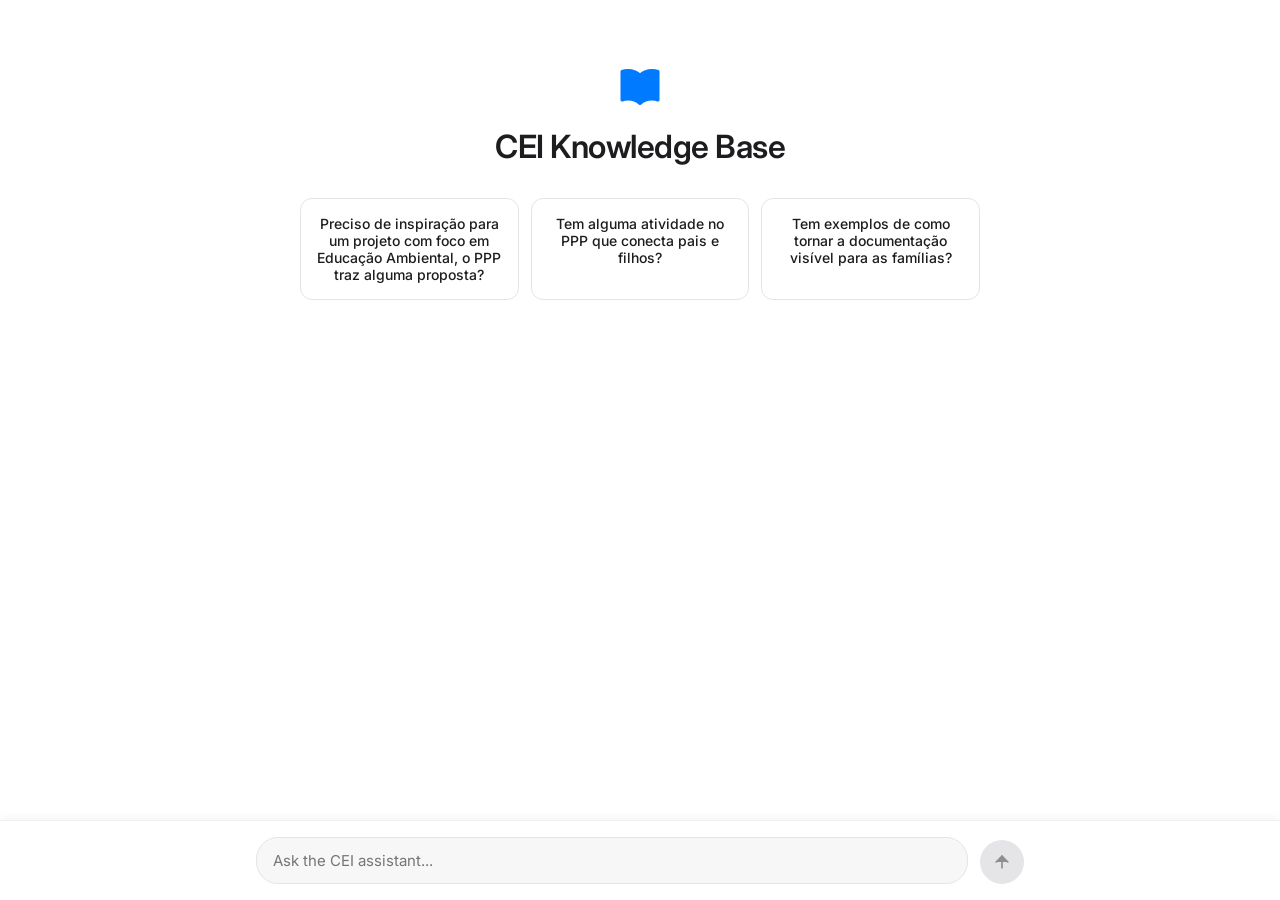
<file: index.html>
<!DOCTYPE html>
<html lang="en">

<head>
    <meta charset="UTF-8">
    <meta name="viewport" content="width=device-width, initial-scale=1.0">
    <title>CEI Knowledge Base</title>

    <link rel="icon"
        href="data:image/svg+xml,<svg xmlns='http://www.w3.org/2000/svg' viewBox='0 0 24 24' fill='none' stroke='blue' stroke-width='1.5'><path d='M12 2L2 7l10 5 10-5-10-5z' /><path d='M2 17l10 5 10-5' /><path d='M2 12l10 5 10-5' /></svg>">

    <link href="https://fonts.googleapis.com/css2?family=Inter:wght@400;500;600&display=swap" rel="stylesheet">

    <link rel="stylesheet" href="css/styles.css">
</head>

<body>
    <main class="container">
        <!-- Welcome Screen -->
        <div class="welcome-screen" id="welcomeScreen">
            <svg class="welcome-icon icon-book" viewBox="0 0 24 24" fill="none" stroke="currentColor"
                stroke-width="1.5">
                <path stroke-linecap="round" stroke-linejoin="round"
                    d="M12 6.042A8.967 8.967 0 006 3.75c-1.052 0-2.062.18-3 .512v14.25A8.987 8.987 0 016 18c2.305 0 4.408.867 6 2.292m0-14.25a8.966 8.966 0 016-2.292c1.052 0 2.062.18 3 .512v14.25A8.987 8.987 0 0018 18a8.967 8.967 0 00-6 2.292m0-14.25v14.25" />
            </svg>
            <h1 class="welcome-title">CEI Knowledge Base</h1>
            <div class="example-cards">
                <div class="example-card"
                    data-question="Preciso de inspiração para um projeto com foco em Educação Ambiental, o PPP traz alguma proposta?">
                    Preciso de inspiração para um projeto com foco em Educação Ambiental, o PPP traz alguma proposta?
                </div>
                <div class="example-card" data-question="Tem alguma atividade no PPP que conecta pais e filhos?">
                    Tem alguma atividade no PPP que conecta pais e filhos?
                </div>
                <div class="example-card"
                    data-question="Tem exemplos de como tornar a documentação visível para as famílias?">
                    Tem exemplos de como tornar a documentação visível para as famílias?
                </div>
            </div>
        </div>

        <!-- Chat Area -->
        <div class="chat-area" id="chatArea"></div>
    </main>

    <!-- Input Bar -->
    <div class="input-bar">
        <div class="input-wrapper">
            <textarea class="input-field" id="messageInput" placeholder="Ask the CEI assistant..." rows="1"></textarea>
            <button class="send-button" id="sendButton">
                <svg class="icon-send" viewBox="0 0 24 24" fill="none" stroke="currentColor" stroke-width="2"
                    stroke-linecap="round" stroke-linejoin="round">
                    <line x1="12" y1="19" x2="12" y2="5"></line>
                    <polyline points="5 12 12 5 19 12"></polyline>
                </svg>
            </button>
        </div>
    </div>

    <!-- Custom Scripts -->
    <script src="js/app.js"></script>
</body>

</html>
</file>
<file: css/styles.css>
/* ============================
   Reset and Base Styles
   ============================ */
* {
    margin: 0;
    padding: 0;
    box-sizing: border-box;
}

body {
    font-family: 'Inter', -apple-system, BlinkMacSystemFont, 'Helvetica Neue', Arial, sans-serif;
    background: #FFFFFF;
    color: #1D1D1F;
    height: 100vh;
    display: flex;
    /* Mantém o flex */
    flex-direction: column;
    /* Mantém a direção */
    -webkit-font-smoothing: antialiased;
    -moz-osx-font-smoothing: grayscale;
    /* A mudança crucial está na remoção do 'overflow: hidden' que pode causar problemas */
}

/* ============================
   Layout Components
   ============================ */
.container {
    flex: 1;
    /* <-- ESSA É A REGRA MAIS IMPORTANTE */
    display: flex;
    flex-direction: column;
    max-width: 768px;
    width: 100%;
    margin: 0 auto;
    padding: 0 16px;
    min-height: 0;
    /* Adicionado para garantir que o flex funcione corretamente */
}

/* ============================
   Welcome Screen
   ============================ */
.welcome-screen {
    flex: 1;
    display: flex;
    flex-direction: column;
    justify-content: center;
    align-items: center;
    padding: 24px 0 120px;
    transition: opacity 0.3s ease;
}

.welcome-screen.hidden {
    display: none;
}

.welcome-icon {
    width: 48px;
    height: 48px;
    margin-bottom: 16px;
    color: #007AFF;
}

.welcome-title {
    font-size: 32px;
    font-weight: 600;
    margin-bottom: 32px;
    letter-spacing: -0.5px;
}

.example-cards {
    display: grid;
    grid-template-columns: repeat(auto-fit, minmax(200px, 1fr));
    gap: 12px;
    width: 100%;
    max-width: 680px;
}

.example-card {
    padding: 16px;
    background: #FFFFFF;
    border: 1px solid #E5E5E7;
    border-radius: 12px;
    cursor: pointer;
    transition: all 0.2s ease;
    font-size: 14px;
    font-weight: 500;
    text-align: center;
    color: #1D1D1F;
}

.example-card:hover {
    background: #F7F7F8;
    transform: translateY(-2px);
    box-shadow: 0 4px 12px rgba(0, 0, 0, 0.08);
}

/* ============================
   Chat Area
   ============================ */
.chat-area {
    flex: 1;
    overflow-y: auto;
    min-height: 0;
    padding: 24px 10px;
    /* ANTES: padding: 24px 0; */
    scroll-behavior: smooth;
}

/* Garante que o chat-area seja exibido */
.chat-area.active {
    display: flex;
    /* Mude de 'block' para 'flex' para consistência */
    flex-direction: column;
}

/* ============================
   Messages
   ============================ */
.message {
    display: flex;
    gap: 12px;
    margin-bottom: 24px;
    animation: fadeIn 0.3s ease;
}

.message.user {
    flex-direction: row-reverse;
}

.message-icon {
    width: 32px;
    height: 32px;
    border-radius: 50%;
    display: flex;
    align-items: center;
    justify-content: center;
    flex-shrink: 0;
}

.message.user .message-icon {
    background: #007AFF;
    color: white;
}

.message.assistant .message-icon {
    background: #F0F2F5;
    color: #007AFF;
}

.message-content {
    max-width: 70%;
    padding: 12px 16px;
    border-radius: 18px;
    line-height: 1.5;
    font-size: 15px;
}

.message.user .message-content {
    background: #007AFF;
    color: white;
    border-bottom-right-radius: 4px;
}

.message.assistant .message-content {
    background: #F0F2F5;
    color: #1D1D1F;
    border-bottom-left-radius: 4px;
}

/* ============================
   Input Bar
   ============================ */
.input-bar {
    position: sticky;
    bottom: 0;
    background: #FFFFFF;
    border-top: 1px solid #F0F0F0;
    padding: 16px;
    box-shadow: 0 -2px 10px rgba(0, 0, 0, 0.05);
}

.input-wrapper {
    max-width: 768px;
    margin: 0 auto;
    display: flex;
    gap: 12px;
    align-items: flex-end;
}

.input-field {
    flex: 1;
    min-height: 44px;
    max-height: 120px;
    padding: 12px 16px;
    border: 1px solid #E5E5E7;
    border-radius: 22px;
    background: #F7F7F8;
    font-family: inherit;
    font-size: 15px;
    line-height: 1.4;
    resize: none;
    outline: none;
    transition: all 0.2s ease;
}

.input-field:focus {
    background: #FFFFFF;
    border-color: #007AFF;
}

.send-button {
    width: 44px;
    height: 44px;
    border-radius: 50%;
    border: none;
    background: #E5E5E7;
    color: #8E8E93;
    display: flex;
    align-items: center;
    justify-content: center;
    cursor: pointer;
    transition: all 0.2s ease;
}

.send-button.active {
    background: #007AFF;
    color: white;
}

.send-button:hover.active {
    background: #0051D5;
}

/* ============================
   Icons
   ============================ */
.icon-book {
    fill: currentColor;
}

.icon-user {
    width: 20px;
    height: 20px;
    fill: currentColor;
}

.icon-ai {
    width: 20px;
    height: 20px;
    fill: currentColor;
}

.icon-send {
    width: 20px;
    height: 20px;
    fill: currentColor;
}

/* ============================
   Animations
   ============================ */
@keyframes fadeIn {
    from {
        opacity: 0;
        transform: translateY(10px);
    }

    to {
        opacity: 1;
        transform: translateY(0);
    }
}

/* cei-ai-project/css/styles.css */

/* ============================
   Scrollbar Styling (Estilo Refinado)
   ============================ */

/* Para navegadores baseados em WebKit (Chrome, Safari, Edge) */
.chat-area::-webkit-scrollbar {
    width: 6px;
    /* Largura da barra */
}

.chat-area::-webkit-scrollbar-track {
    background: transparent;
    /* Fundo da trilha transparente */
}

.chat-area::-webkit-scrollbar-thumb {
    background-color: #C7C7CC;
    /* Cor da barra */
    border-radius: 10px;
    /* Bordas arredondadas */
    border: 2px solid #FFFFFF;
    /* Cria um espaçamento falso usando a cor do fundo */
}

.chat-area::-webkit-scrollbar-thumb:hover {
    background-color: #8E8E93;
    /* Cor ao passar o mouse */
}

/* Para Firefox */
.chat-area {
    scrollbar-width: thin;
    scrollbar-color: #C7C7CC #FFFFFF;
}

/* ============================
   Responsive Design
   ============================ */
@media (max-width: 640px) {
    .welcome-title {
        font-size: 24px;
    }

    .example-cards {
        grid-template-columns: 1fr;
    }

    .message-content {
        max-width: 85%;
    }

    .container {
        padding: 0 12px;
    }
}

/* ============================
   Utility Classes
   ============================ */
.hidden {
    display: none !important;
}
</file>
